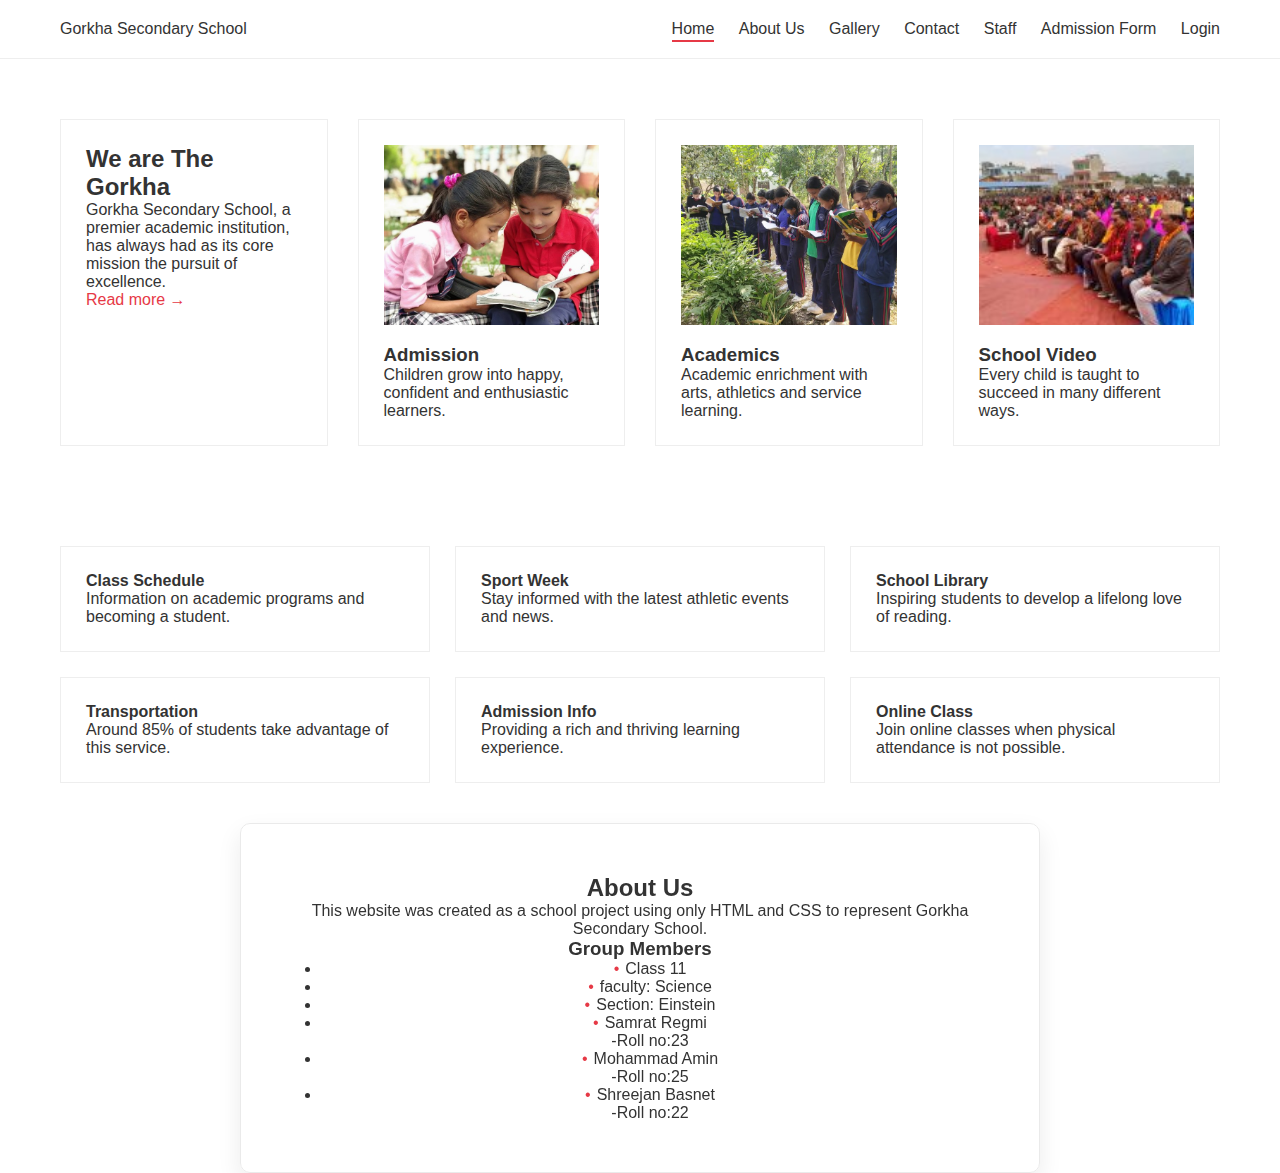
<file: index.html>
<!DOCTYPE html>
<html lang="en">
<head>
  <meta charset="UTF-8" />
  <title>Gorkha Secondary School</title>
  <link rel="stylesheet" href="style.css">
</head>

<body>
  <div class="page">

    <header class="navbar">
      <div class="logo">Gorkha Secondary School</div>
      <nav>
        <a href="index.html" class="active">Home</a>
        <a href="#about">About Us</a>
        <a href="Gallery.html">Gallery</a>
        <a href="contact.html">Contact</a>
          <a href="staff.html">Staff</a>
       <a href="Form.html">Admission Form</a>
        <a href="Login.html">Login</a>
      </nav>
    </header>

    <section class="hero-grid">

      <div class="hero-card intro">
        <h2>We are The Gorkha</h2>
        <p>
          Gorkha Secondary School, a premier academic institution, has always had
          as its core mission the pursuit of excellence.
        </p>
        <a href="#" class="read-more">Read more →</a>
      </div>

      <div class="hero-card image-card">
        <img src="1.jpg" alt="">
        <h3>Admission</h3>
        <p>Children grow into happy, confident and enthusiastic learners.</p>
      </div>

      <div class="hero-card image-card">
        <img src="2.jpeg" alt="">
        <h3>Academics</h3>
        <p>Academic enrichment with arts, athletics and service learning.</p>
      </div>

      <div class="hero-card image-card">
        <img src="3.jpg" alt="">
        <h3>School Video</h3>
        <p>Every child is taught to succeed in many different ways.</p>
      </div>

    </section>

    <section class="info-grid">

      <div class="info-box">
        <h4>Class Schedule</h4>
        <p>Information on academic programs and becoming a student.</p>
      </div>

      <div class="info-box">
        <h4>Sport Week</h4>
        <p>Stay informed with the latest athletic events and news.</p>
      </div>

      <div class="info-box">
        <h4>School Library</h4>
        <p>Inspiring students to develop a lifelong love of reading.</p>
      </div>

      <div class="info-box">
        <h4>Transportation</h4>
        <p>Around 85% of students take advantage of this service.</p>
      </div>

      <div class="info-box">
        <h4>Admission Info</h4>
        <p>Providing a rich and thriving learning experience.</p>
      </div>

      <div class="info-box">
        <h4>Online Class</h4>
        <p>Join online classes when physical attendance is not possible.</p>
      </div>

    </section>
<center>
    <section class="about-me" id="about">
      <h2>About Us</h2>
      <p>
        This website was created as a school project using only HTML and CSS
        to represent Gorkha Secondary School.
      </p>

      <h3>Group Members</h3>
      <ul>
        <li>Class 11 </li>
        <li>faculty: Science</li>
        <li>Section: Einstein</li>
        <li>Samrat Regmi <br> -Roll no:23</li>
        <li>Mohammad Amin <br> -Roll no:25</li>
        <li>Shreejan Basnet <br> -Roll no:22</li>
      </ul>
    </section>
</center>
  </div>
</body>
</html>
</file>
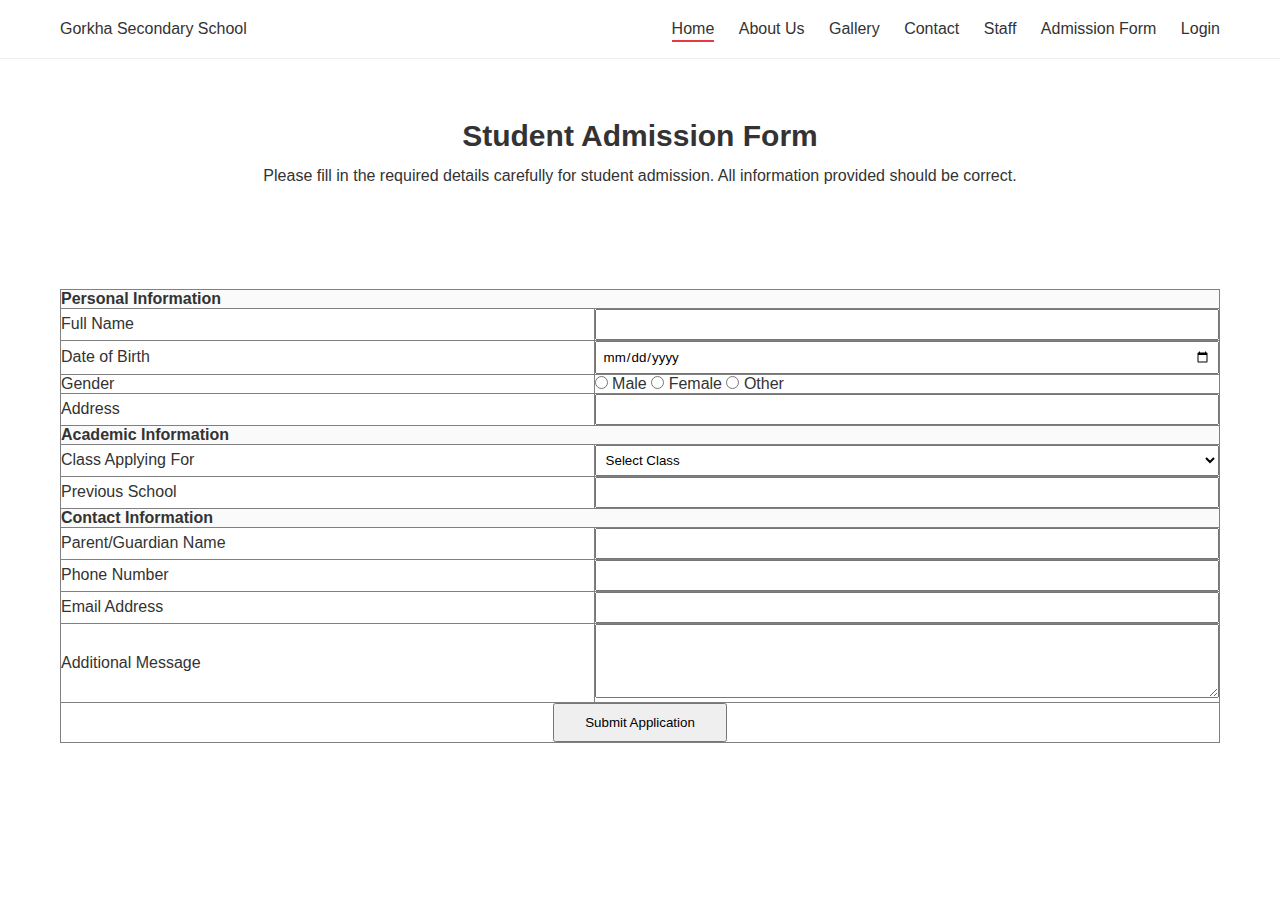
<file: Form.html>
<!DOCTYPE html>
<html lang="en">
<head>
  <meta charset="UTF-8">
  <title>Admission Form | Gorkha Secondary School</title>
  <link rel="stylesheet" href="style.css">
</head>

<body>
  <div class="page">

    <header class="navbar">
      <div class="logo">Gorkha Secondary School</div>
      <nav>
           <a href="index.html" class="active">Home</a>
        <a href="index.html#about">About Us</a>

        <a href="Gallery.html">Gallery</a>
        <a href="contact.html">Contact</a>
          <a href="staff.html">Staff</a>
       <a href="Form.html">Admission Form</a>
        <a href="Login.html">Login</a>
      </nav>
    </header>

    <section class="gallery-header">
      <h2>Student Admission Form</h2>
      <p>
        Please fill in the required details carefully for student admission.
        All information provided should be correct.
      </p>
    </section>

    <section style="padding: 40px 60px;">
      <form>

        <table border="1" width="100%" cellpadding="10" cellspacing="0">
          
          <tr>
            <th colspan="2">Personal Information</th>
          </tr>

          <tr>
            <td>Full Name</td>
            <td><input type="text" name="fullname" style="width:100%;"></td>
          </tr>

          <tr>
            <td>Date of Birth</td>
            <td><input type="date" name="dob" style="width:100%;"></td>
          </tr>

          <tr>
            <td>Gender</td>
            <td>
              <input type="radio" name="gender"> Male
              <input type="radio" name="gender"> Female
              <input type="radio" name="gender"> Other
            </td>
          </tr>

          <tr>
            <td>Address</td>
            <td><input type="text" name="address" style="width:100%;"></td>
          </tr>

          <tr>
            <th colspan="2">Academic Information</th>
          </tr>

          <tr>
            <td>Class Applying For</td>
            <td>
              <select style="width:100%;">
                <option>Select Class</option>
                <option>Nursery</option>
                <option>KG</option>
                <option>Class 1</option>
                <option>Class 2</option>
                <option>Class 3</option>
                <option>Class 4</option>
                <option>Class 5</option>
                <option>Class 6</option>
                <option>Class 7</option>
                <option>Class 8</option>
                <option>Class 9</option>
                <option>Class 10</option>
              </select>
            </td>
          </tr>

          <tr>
            <td>Previous School</td>
            <td><input type="text" style="width:100%;"></td>
          </tr>

          <tr>
            <th colspan="2">Contact Information</th>
          </tr>

          <tr>
            <td>Parent/Guardian Name</td>
            <td><input type="text" style="width:100%;"></td>
          </tr>

          <tr>
            <td>Phone Number</td>
            <td><input type="tel" style="width:100%;"></td>
          </tr>

          <tr>
            <td>Email Address</td>
            <td><input type="email" style="width:100%;"></td>
          </tr>

          <tr>
            <td>Additional Message</td>
            <td>
              <textarea rows="4" style="width:100%;"></textarea>
            </td>
          </tr>

          <tr>
            <td colspan="2" align="center">
              <button type="submit" style="padding:10px 30px;">
                Submit Application
              </button>
            </td>
          </tr>

        </table>

      </form>
    </section>

  </div>
</body>
</html>
</file>
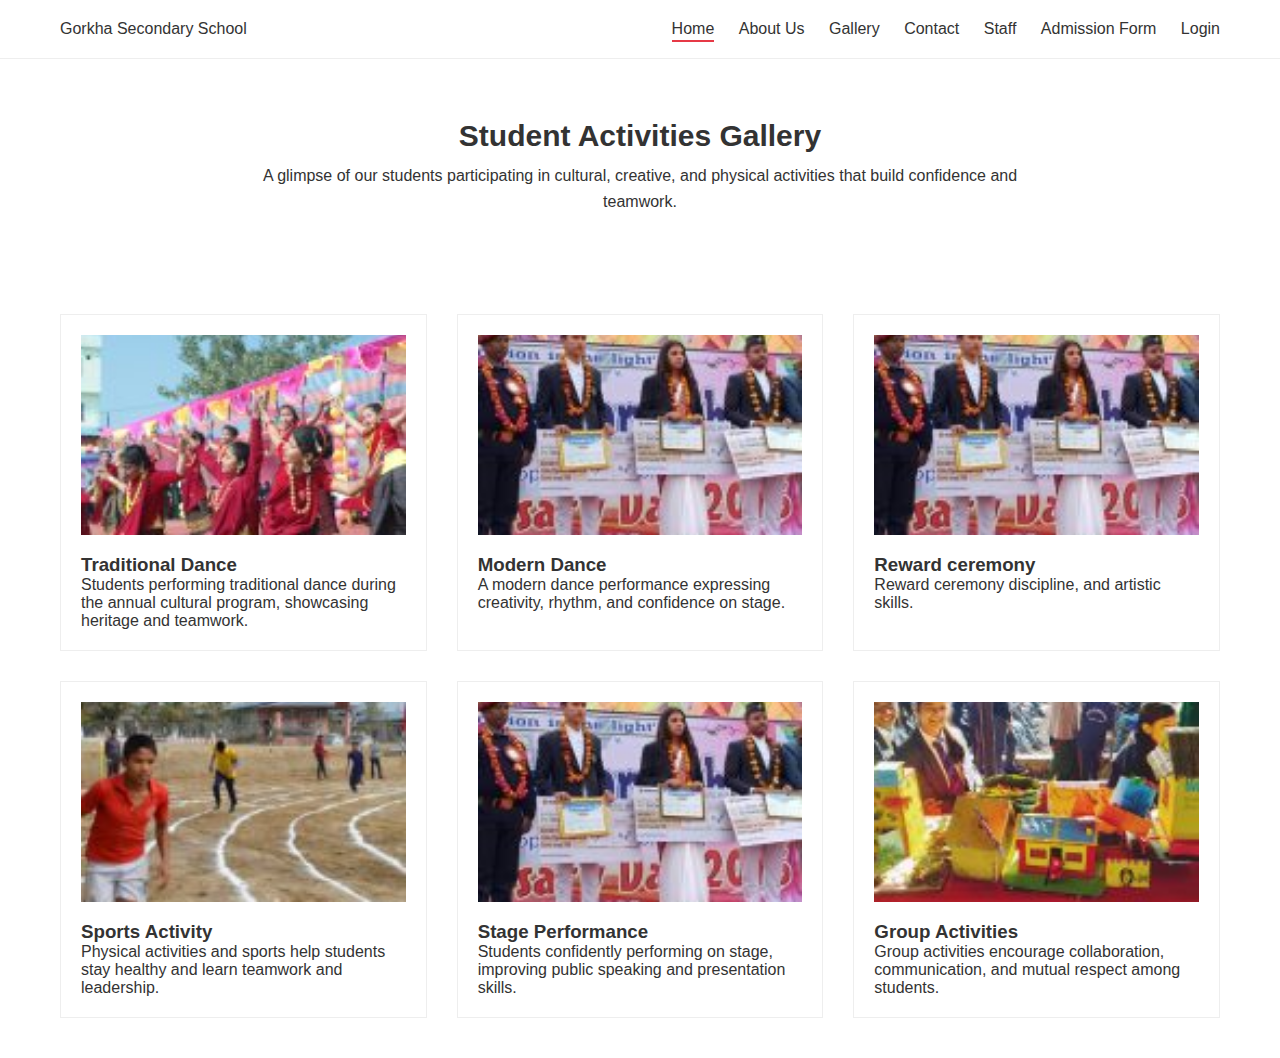
<file: Gallery.html>
<!DOCTYPE html>
<html lang="en">
<head>
  <meta charset="UTF-8">
  <title>Gallery | Gorkha Secondary School</title>
  <link rel="stylesheet" href="style.css">
</head>

<body>
  <div class="page">

    <header class="navbar">
      <div class="logo">Gorkha Secondary School</div>
      <nav>
    <a href="index.html" class="active">Home</a>
       <a href="index.html#about">About Us</a>

        <a href="Gallery.html">Gallery</a>
        <a href="contact.html">Contact</a>
          <a href="staff.html">Staff</a>
       <a href="Form.html">Admission Form</a>
        <a href="Login.html">Login</a>
      </nav>
    </header>

    <section class="gallery-header">
      <h2>Student Activities Gallery</h2>
      <p>
        A glimpse of our students participating in cultural, creative,
        and physical activities that build confidence and teamwork.
      </p>
    </section>

    <section class="gallery-grid">

      <div class="gallery-card">
        <img src="4.jpg" alt="">
        <h3>Traditional Dance</h3>
        <p>
          Students performing traditional dance during the annual cultural
          program, showcasing heritage and teamwork.
        </p>
      </div>

      <div class="gallery-card">
        <img src="5.jpg" alt="">
        <h3>Modern Dance</h3>
        <p>
          A modern dance performance expressing creativity, rhythm,
          and confidence on stage.
        </p>
      </div>

      <div class="gallery-card">
        <img src="6.jpg" alt="">
        <h3>Reward ceremony</h3>
        <p>
         Reward ceremony
          discipline, and artistic skills.
        </p>
      </div>

      <div class="gallery-card">
        <img src="7.jpg" alt="">
        <h3>Sports Activity</h3>
        <p>
          Physical activities and sports help students stay healthy
          and learn teamwork and leadership.
        </p>
      </div>

      <div class="gallery-card">
        <img src="8.jpg" alt="">
        <h3>Stage Performance</h3>
        <p>
          Students confidently performing on stage, improving
          public speaking and presentation skills.
        </p>
      </div>

      <div class="gallery-card">
        <img src="9.jpg" alt="">
        <h3>Group Activities</h3>
        <p>
          Group activities encourage collaboration, communication,
          and mutual respect among students.
        </p>
      </div>

    </section>

  </div>
</body>
</html>
</file>
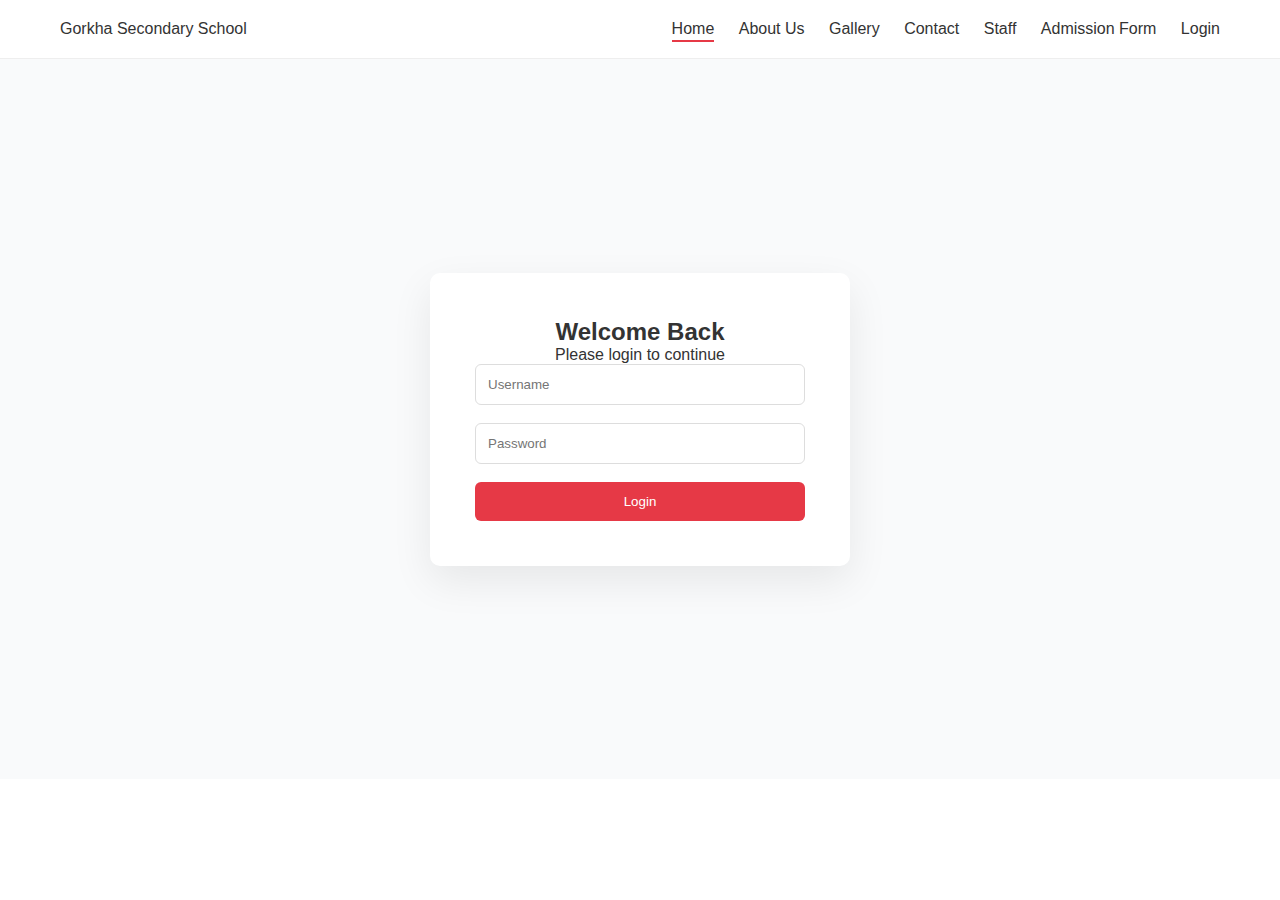
<file: Login.html>
<!DOCTYPE html>
<html lang="en">
<head>
  <meta charset="UTF-8">
  <title>Login | Gorkha Secondary School</title>
  <link rel="stylesheet" href="style.css">
</head>

<body>
  <div class="page">

    <header class="navbar">
      <div class="logo">Gorkha Secondary School</div>
      <nav>
      <a href="index.html" class="active">Home</a>
       <a href="index.html#about">About Us</a>

        <a href="Gallery.html">Gallery</a>
        <a href="contact.html">Contact</a>
          <a href="staff.html">Staff</a>
       <a href="Form.html">Admission Form</a>
        <a href="Login.html">Login</a>
      </nav>
    </header>

    <section class="login-section">
      <div class="login-box">
        <h2>Welcome Back</h2>
        <p>Please login to continue</p>

        <form>
          <input type="text" placeholder="Username" required>
          <input type="password" placeholder="Password" required>

          <button type="submit">Login</button>
        </form>

        
        </p>
      </div>
    </section>

  </div>
</body>
</html>
</file>
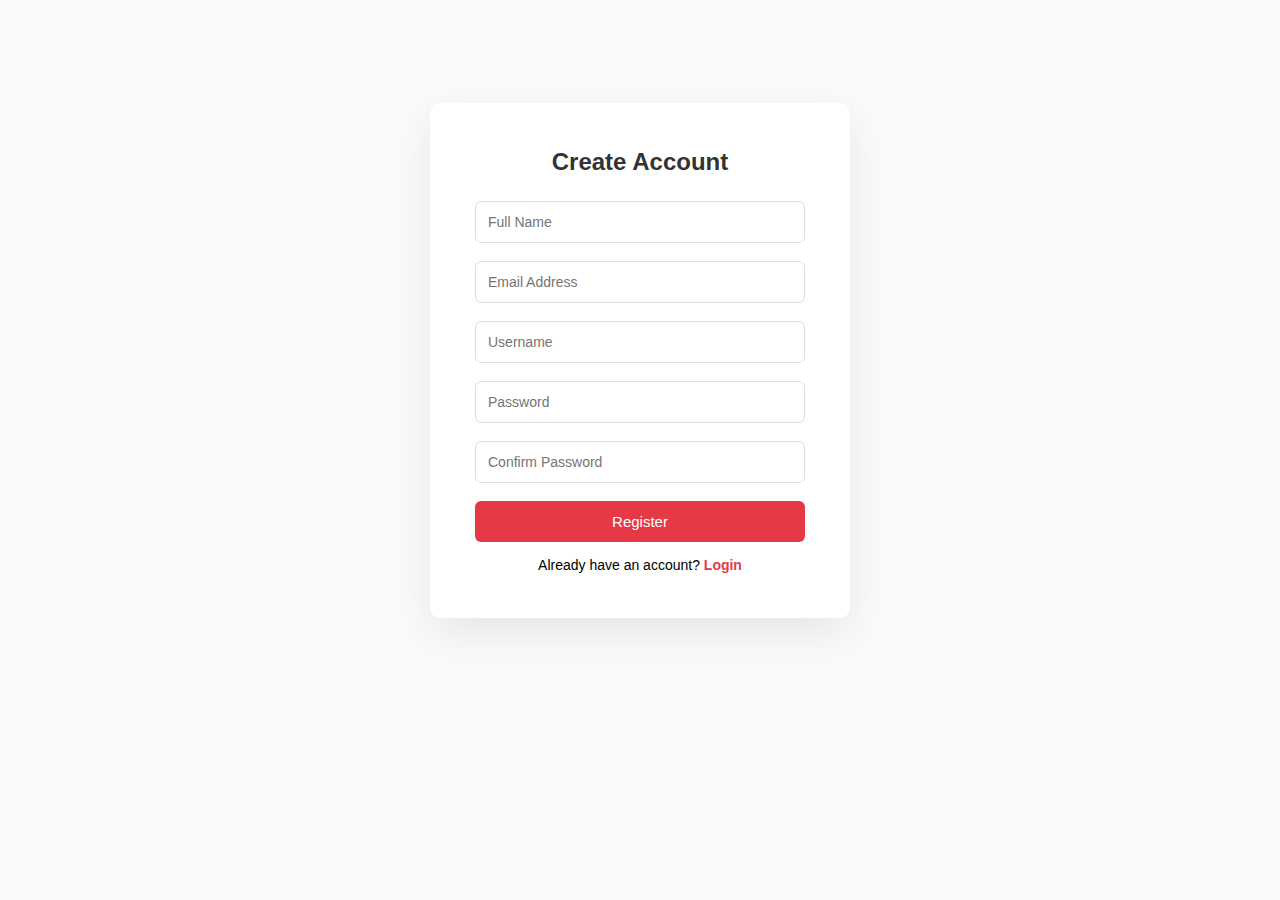
<file: register.html>
<!DOCTYPE html>
<html lang="en">
<head>
  <meta charset="UTF-8">
  <title>Register</title>
  <link rel="stylesheet" href="register.css">
</head>
<body>

<section class="register-section page">
  <div class="register-box">
    <h2>Create Account</h2>

    <form>
      <input type="text" placeholder="Full Name" required>
      <input type="email" placeholder="Email Address" required>
      <input type="text" placeholder="Username" required>
      <input type="password" placeholder="Password" required>
      <input type="password" placeholder="Confirm Password" required>

      <button type="submit">Register</button>

      <p class="back-login">
        Already have an account?
        <a href="login.html">Login</a>
      </p>
    </form>
  </div>
</section>

</body>
</html>
</file>
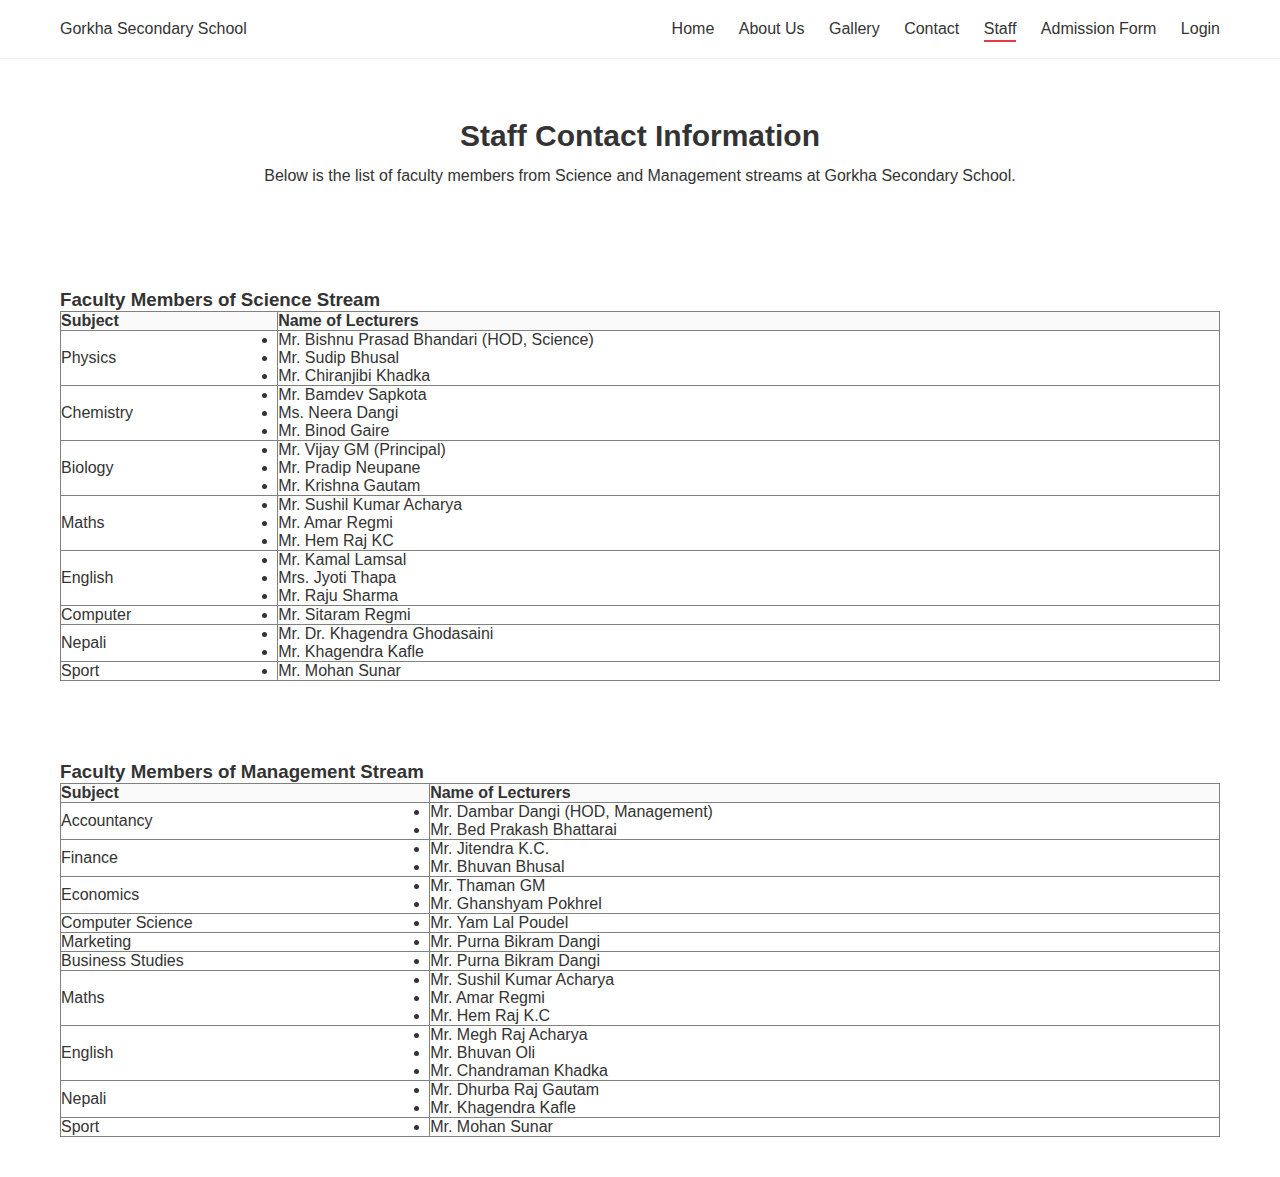
<file: staff.html>
<!DOCTYPE html>
<html lang="en">
<head>
  <meta charset="UTF-8">
  <title>Staff | Gorkha Secondary School</title>
  <link rel="stylesheet" href="style.css">
</head>

<body>
  <div class="page">

    <header class="navbar">
      <div class="logo">Gorkha Secondary School</div>
      <nav>
        <a href="index.html">Home</a>
        <a href="index.html#about">About Us</a>

        <a href="Gallery.html">Gallery</a>
        <a href="contact.html">Contact</a>
        <a href="staff.html" class="active">Staff</a>
        <a href="Form.html">Admission Form</a>
        <a href="Login.html">Login</a>
      </nav>
    </header>

    <section class="gallery-header">
      <h2>Staff Contact Information</h2>
      <p>
        Below is the list of faculty members from Science and Management streams
        at Gorkha Secondary School.
      </p>
    </section>

    <section style="padding: 40px 60px;">
      <h3>Faculty Members of Science Stream</h3>

      <table border="1" width="100%" cellpadding="10" cellspacing="0">
        <tr>
          <th>Subject</th>
          <th>Name of Lecturers</th>
        </tr>

        <tr>
          <td>Physics</td>
          <td>
            <ul>
              <li>Mr. Bishnu Prasad Bhandari (HOD, Science)</li>
              <li>Mr. Sudip Bhusal</li>
              <li>Mr. Chiranjibi Khadka</li>
            </ul>
          </td>
        </tr>

        <tr>
          <td>Chemistry</td>
          <td>
            <ul>
              <li>Mr. Bamdev Sapkota</li>
              <li>Ms. Neera Dangi</li>
              <li>Mr. Binod Gaire</li>
            </ul>
          </td>
        </tr>

        <tr>
          <td>Biology</td>
          <td>
            <ul>
              <li>Mr. Vijay GM (Principal)</li>
              <li>Mr. Pradip Neupane</li>
              <li>Mr. Krishna Gautam</li>
            </ul>
          </td>
        </tr>

        <tr>
          <td>Maths</td>
          <td>
            <ul>
              <li>Mr. Sushil Kumar Acharya</li>
              <li>Mr. Amar Regmi</li>
              <li>Mr. Hem Raj KC</li>
            </ul>
          </td>
        </tr>

        <tr>
          <td>English</td>
          <td>
            <ul>
              <li>Mr. Kamal Lamsal</li>
              <li>Mrs. Jyoti Thapa</li>
              <li>Mr. Raju Sharma</li>
            </ul>
          </td>
        </tr>

        <tr>
          <td>Computer</td>
          <td>
            <ul>
              <li>Mr. Sitaram Regmi</li>
            </ul>
          </td>
        </tr>

        <tr>
          <td>Nepali</td>
          <td>
            <ul>
              <li>Mr. Dr. Khagendra Ghodasaini</li>
              <li>Mr. Khagendra Kafle</li>
            </ul>
          </td>
        </tr>

        <tr>
          <td>Sport</td>
          <td>
            <ul>
              <li>Mr. Mohan Sunar</li>
            </ul>
          </td>
        </tr>
      </table>
    </section>

    <section style="padding: 40px 60px;">
      <h3>Faculty Members of Management Stream</h3>

      <table border="1" width="100%" cellpadding="10" cellspacing="0">
        <tr>
          <th>Subject</th>
          <th>Name of Lecturers</th>
        </tr>

        <tr>
          <td>Accountancy</td>
          <td>
            <ul>
              <li>Mr. Dambar Dangi (HOD, Management)</li>
              <li>Mr. Bed Prakash Bhattarai</li>
            </ul>
          </td>
        </tr>

        <tr>
          <td>Finance</td>
          <td>
            <ul>
              <li>Mr. Jitendra K.C.</li>
              <li>Mr. Bhuvan Bhusal</li>
            </ul>
          </td>
        </tr>

        <tr>
          <td>Economics</td>
          <td>
            <ul>
              <li>Mr. Thaman GM</li>
              <li>Mr. Ghanshyam Pokhrel</li>
            </ul>
          </td>
        </tr>

        <tr>
          <td>Computer Science</td>
          <td>
            <ul>
              <li>Mr. Yam Lal Poudel</li>
            </ul>
          </td>
        </tr>

        <tr>
          <td>Marketing</td>
          <td>
            <ul>
              <li>Mr. Purna Bikram Dangi</li>
            </ul>
          </td>
        </tr>

        <tr>
          <td>Business Studies</td>
          <td>
            <ul>
              <li>Mr. Purna Bikram Dangi</li>
            </ul>
          </td>
        </tr>

        <tr>
          <td>Maths</td>
          <td>
            <ul>
              <li>Mr. Sushil Kumar Acharya</li>
              <li>Mr. Amar Regmi</li>
              <li>Mr. Hem Raj K.C</li>
            </ul>
          </td>
        </tr>

        <tr>
          <td>English</td>
          <td>
            <ul>
              <li>Mr. Megh Raj Acharya</li>
              <li>Mr. Bhuvan Oli</li>
              <li>Mr. Chandraman Khadka</li>
            </ul>
          </td>
        </tr>

        <tr>
          <td>Nepali</td>
          <td>
            <ul>
              <li>Mr. Dhurba Raj Gautam</li>
              <li>Mr. Khagendra Kafle</li>
            </ul>
          </td>
        </tr>

        <tr>
          <td>Sport</td>
          <td>
            <ul>
              <li>Mr. Mohan Sunar</li>
            </ul>
          </td>
        </tr>

      </table>
    </section>

  </div>
</body>
</html>
</file>
<file: style.css>
* {
  margin: 0;
  padding: 0;
  box-sizing: border-box;
  font-family: "Segoe UI", sans-serif;
}

html {
  scroll-behavior: smooth;
}

body {
  background: #fff;
  color: #333;
}

.page {
  animation: pageFade 1s ease forwards;
}

@keyframes pageFade {
  from { opacity: 0; transform: translateY(15px); }
  to { opacity: 1; transform: translateY(0); }
}

@keyframes slideUp {
  from { opacity: 0; transform: translateY(40px); }
  to { opacity: 1; transform: translateY(0); }
}

@keyframes fadeIn {
  from { opacity: 0; }
  to { opacity: 1; }
}

.navbar {
  display: flex;
  justify-content: space-between;
  padding: 20px 60px;
  border-bottom: 1px solid #eee;
}

.navbar nav a {
  margin-left: 20px;
  text-decoration: none;
  color: #333;
  position: relative;
}

.navbar nav a::after {
  content: "";
  position: absolute;
  width: 0;
  height: 2px;
  bottom: -5px;
  left: 0;
  background: #e63946;
  transition: 0.3s;
}

.navbar nav a:hover::after,
.navbar nav a.active::after {
  width: 100%;
}

.gallery-header,
.contact-header {
  padding: 60px;
  text-align: center;
  animation: fadeIn 1s ease both;
}

.gallery-header h2,
.contact-header h2 {
  font-size: 30px;
  margin-bottom: 10px;
}

.gallery-header p,
.contact-header p {
  max-width: 800px;
  margin: auto;
  line-height: 1.6;
}

.hero-grid {
  display: grid;
  grid-template-columns: repeat(4, 1fr);
  gap: 30px;
  padding: 60px;
}

.hero-card {
  border: 1px solid #eee;
  padding: 25px;
  animation: slideUp 0.8s ease both;
  transition: transform 0.4s, box-shadow 0.4s;
}

.hero-card:hover,
.gallery-card:hover,
.contact-card:hover {
  transform: translateY(-8px);
  box-shadow: 0 15px 30px rgba(0,0,0,0.1);
}

.image-card img {
  width: 100%;
  height: 180px;
  object-fit: cover;
  margin-bottom: 15px;
}

.read-more {
  color: #e63946;
  text-decoration: none;
}

.info-grid {
  padding: 40px 60px;
  display: grid;
  grid-template-columns: repeat(3, 1fr);
  gap: 25px;
}

.info-box {
  border: 1px solid #eee;
  padding: 25px;
  animation: fadeIn 1s ease both;
  transition: background 0.3s, transform 0.3s;
}

.info-box:hover {
  background: #fafafa;
  transform: scale(1.03);
}

.gallery-grid {
  padding: 40px 60px;
  display: grid;
  grid-template-columns: repeat(3, 1fr);
  gap: 30px;
}

.gallery-card {
  border: 1px solid #eee;
  padding: 20px;
  animation: slideUp 0.8s ease both;
}

.gallery-card img {
  width: 100%;
  height: 200px;
  object-fit: cover;
  margin-bottom: 15px;
}

.contact-grid {
  padding: 40px 60px;
  display: grid;
  grid-template-columns: repeat(3, 1fr);
  gap: 30px;
}

.contact-card {
  border: 1px solid #eee;
  padding: 30px;
  text-align: center;
  text-decoration: none;
  color: #333;
  animation: slideUp 0.8s ease both;
}

.contact-card img {
  width: 70px;
  height: 70px;
  margin-bottom: 15px;
}

table {
  border-collapse: collapse;
}

th {
  background: #fafafa;
  text-align: left;
}

input,
select,
textarea {
  padding: 6px;
}

.login-section {
  min-height: 80vh;
  display: flex;
  justify-content: center;
  align-items: center;
  background: #f9fafb;
}

.login-box {
  max-width: 420px;
  width: 100%;
  padding: 45px;
  background: #fff;
  border-radius: 10px;
  box-shadow: 0 15px 40px rgba(0,0,0,0.08);
  text-align: center;
  animation: fadeIn 1s ease both;
}

.login-box input {
  width: 100%;
  padding: 12px;
  margin-bottom: 18px;
  border: 1px solid #ddd;
  border-radius: 6px;
}

.login-box button {
  width: 100%;
  padding: 12px;
  background: #e63946;
  color: #fff;
  border: none;
  border-radius: 6px;
  cursor: pointer;
}

.login-box button:hover {
  background: #d62839;
}

.about-me {
  padding: 50px 60px;
  max-width: 800px;
  margin: auto;
  background: rgba(255,255,255,0.75);
  backdrop-filter: blur(8px);
  border: 1px solid #eaeaea;
  border-radius: 10px;
  box-shadow: 0 10px 25px rgba(0,0,0,0.08);
}

.about-me ul {
  padding-left: 20px;
}
  

    



.about-me ul li::before {
  content: "•";
  color: #e63946;
  margin-right: 6px;
}

@media (max-width: 1000px) {
  .hero-grid,
  .gallery-grid,
  .contact-grid,
  .info-grid {
    grid-template-columns: 1fr 1fr;
  }
}

@media (max-width: 600px) {
  .hero-grid,
  .gallery-grid,
  .contact-grid,
  .info-grid,
  .gallery-header,
  .contact-header,
  .about-me {
    padding: 30px;
    grid-template-columns: 1fr;
  }
}
</file>
<file: register.css>
* {
  margin: 0;
  padding: 0;
  box-sizing: border-box;
  font-family: "Segoe UI", sans-serif;
}

body {
  background: #f9fafb;
}

.page {
  animation: pageFade 1s ease forwards;
}

@keyframes pageFade {
  from {
    opacity: 0;
    transform: translateY(20px);
  }
  to {
    opacity: 1;
    transform: translateY(0);
  }
}

.register-section {
  min-height: 80vh;
  display: flex;
  justify-content: center;
  align-items: center;
}

.register-box {
  width: 420px;
  padding: 45px;
  background: #fff;
  border-radius: 10px;
  box-shadow: 0 15px 40px rgba(0,0,0,0.08);
  text-align: center;
  animation: slideUp 0.9s ease both;
}

@keyframes slideUp {
  from {
    opacity: 0;
    transform: translateY(40px);
  }
  to {
    opacity: 1;
    transform: translateY(0);
  }
}

.register-box h2 {
  margin-bottom: 25px;
  color: #333;
}

.register-box input {
  width: 100%;
  padding: 12px;
  margin-bottom: 18px;
  border: 1px solid #ddd;
  border-radius: 6px;
  font-size: 14px;
}

.register-box button {
  width: 100%;
  padding: 12px;
  background: #e63946;
  color: white;
  border: none;
  border-radius: 6px;
  cursor: pointer;
  font-size: 15px;
  transition: 0.3s;
}

.register-box button:hover {
  background: #d62839;
  transform: translateY(-2px);
}

.back-login {
  margin-top: 15px;
  font-size: 14px;
}

.back-login a {
  color: #e63946;
  text-decoration: none;
  font-weight: 600;
}
</file>
